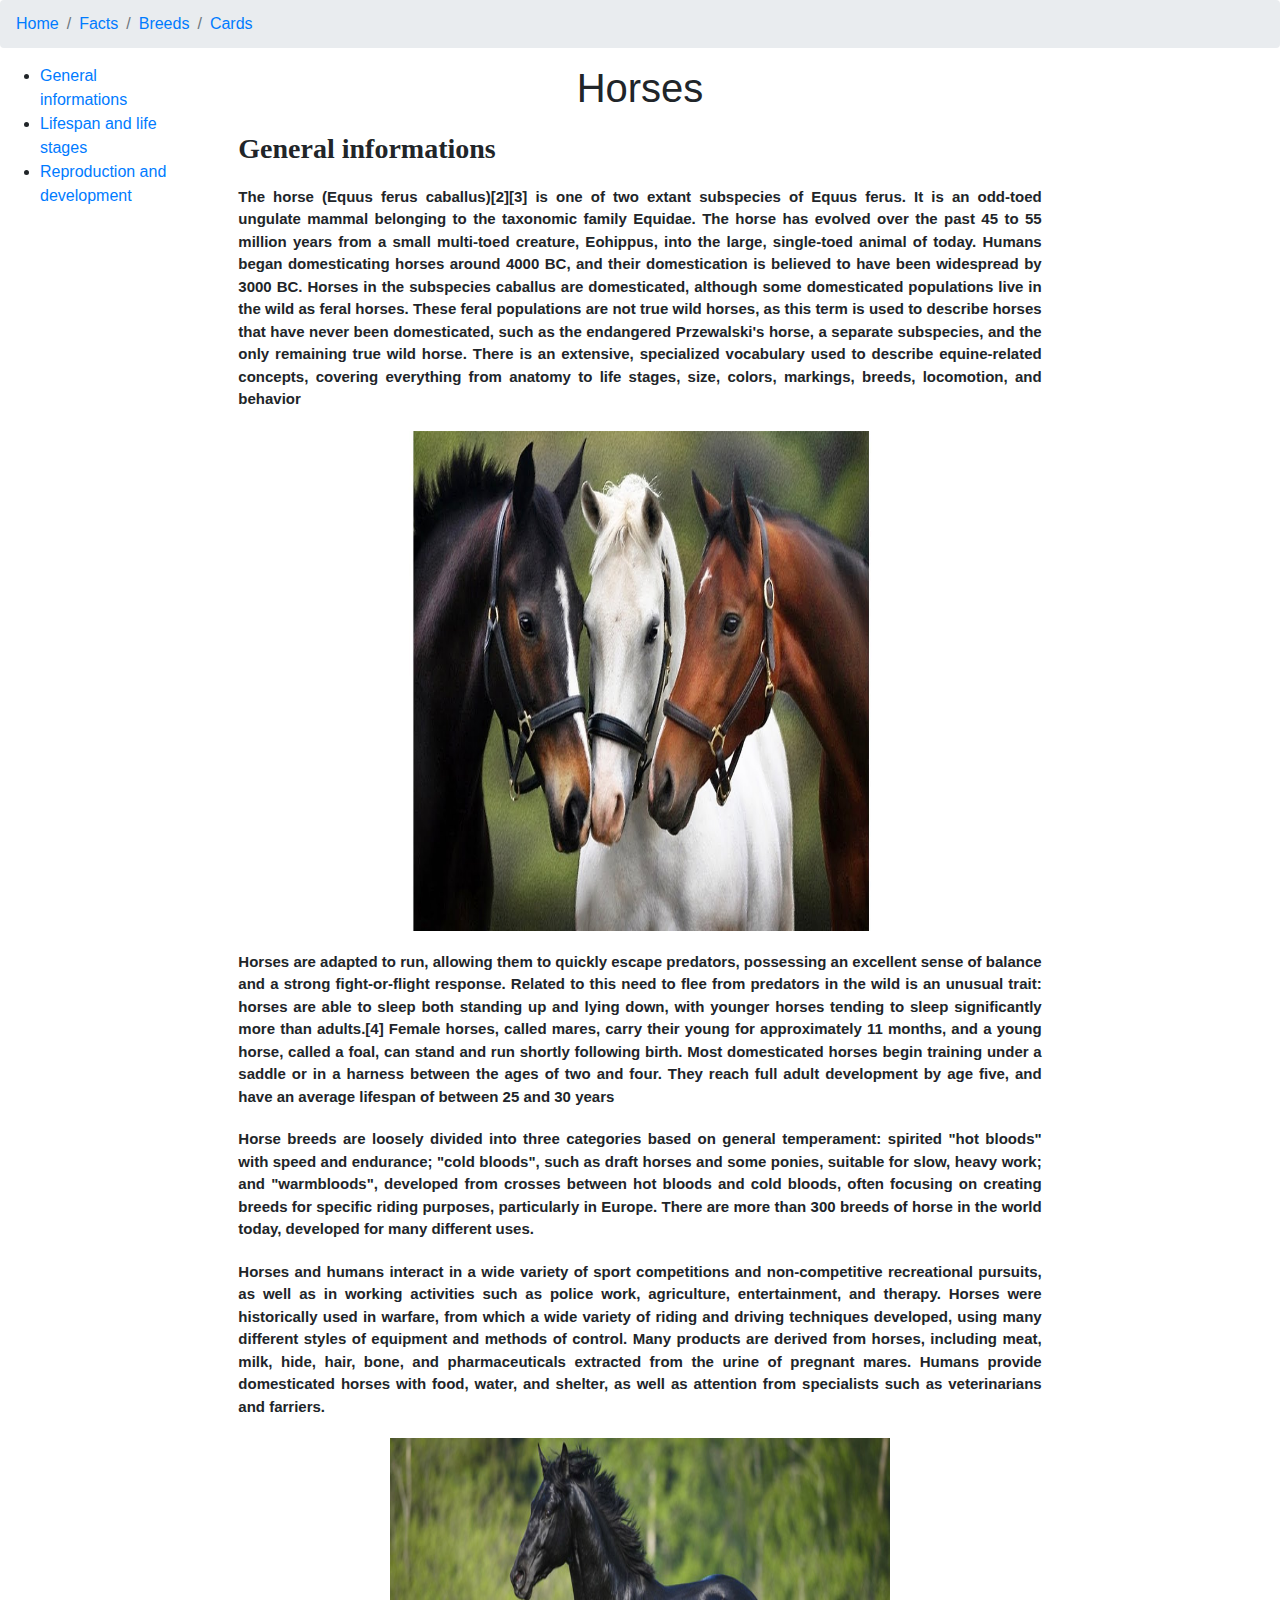
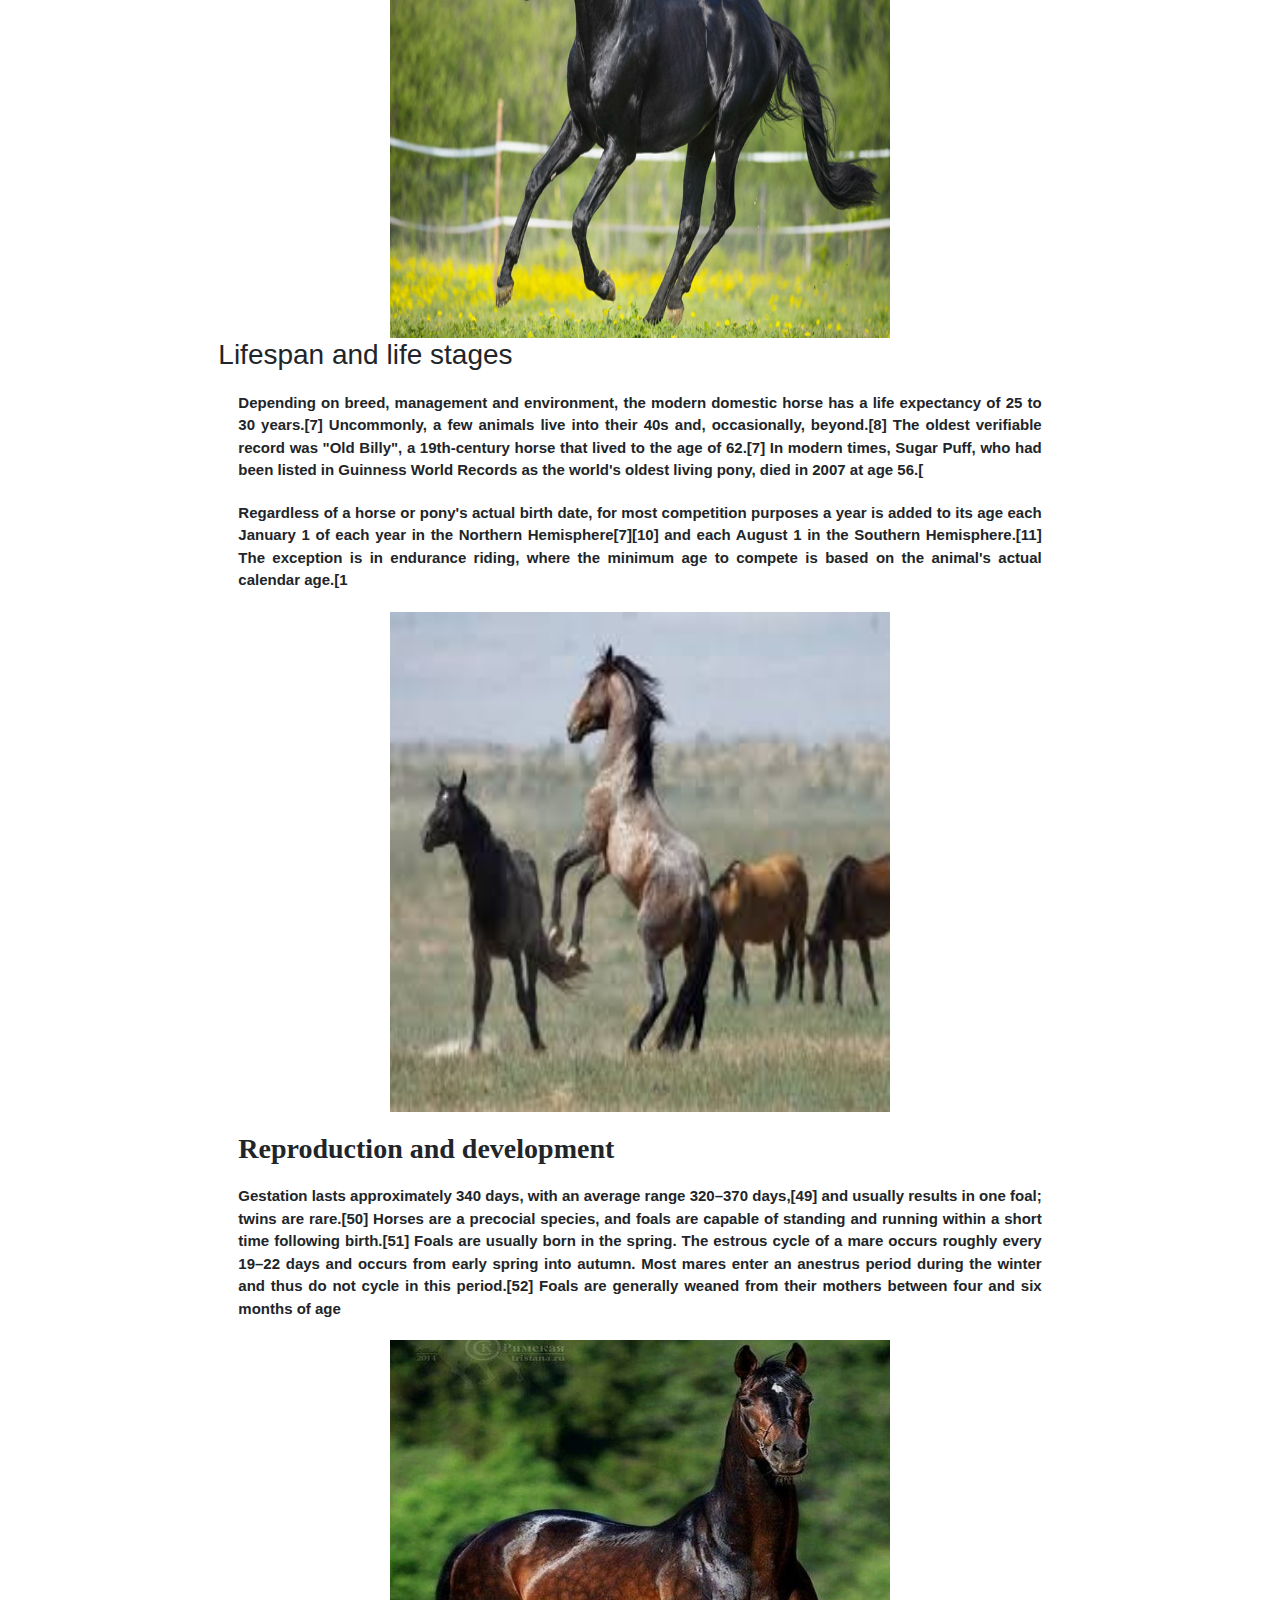
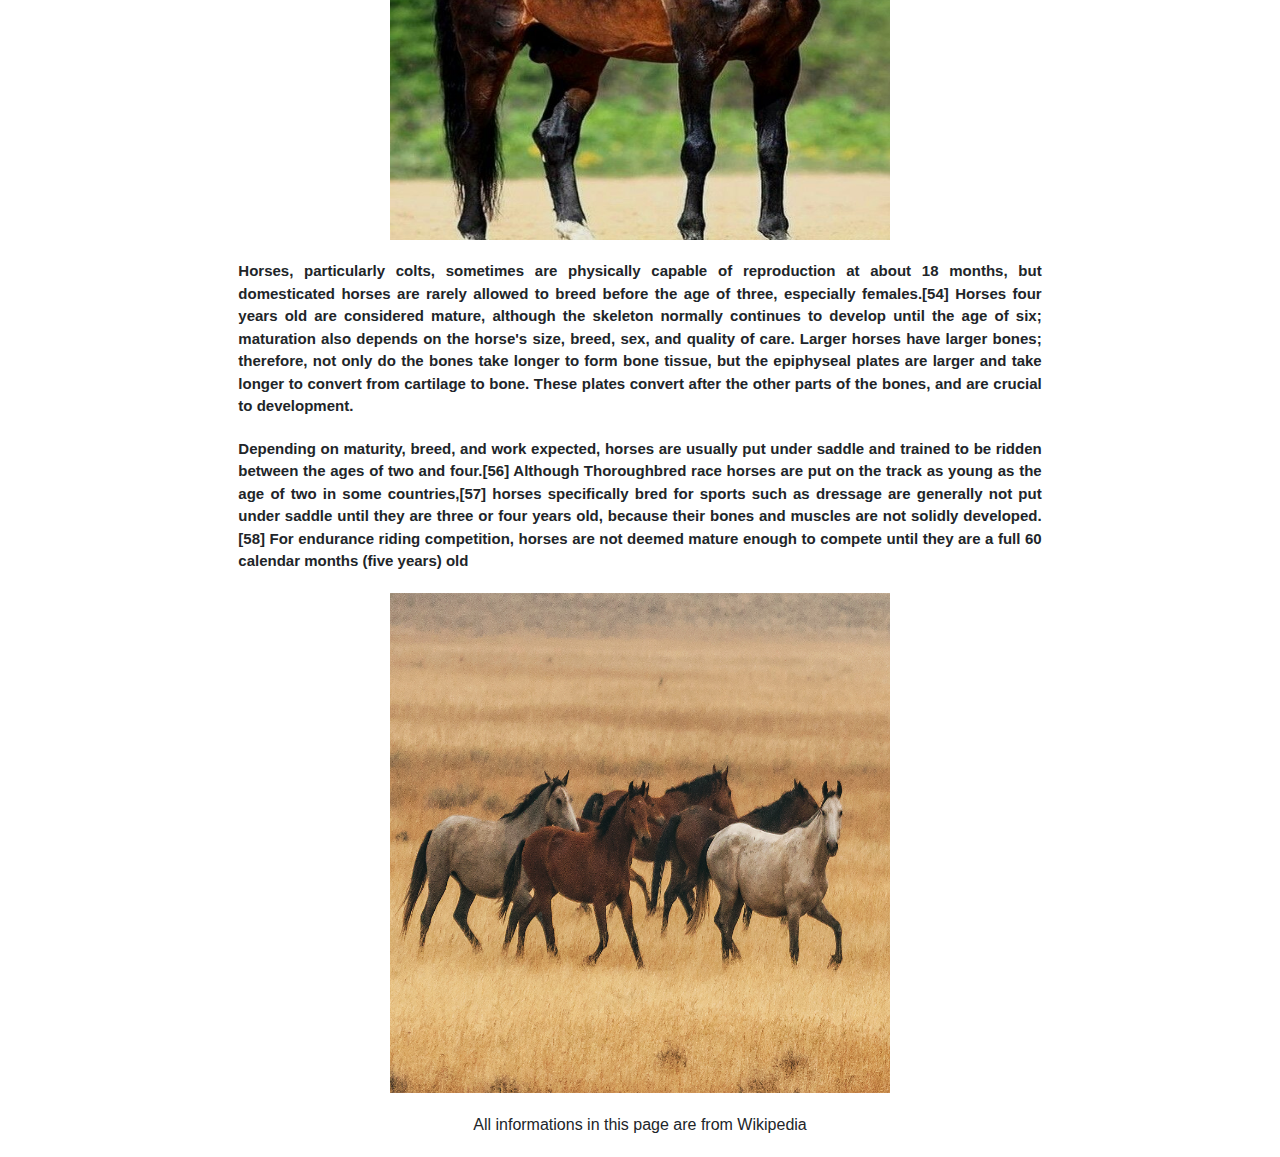
<file: index.html>
<!doctype html>
<html lang="en">
  <head>
    <!-- Required meta tags -->
    <meta charset="utf-8">
    <meta name="viewport" content="width=device-width, initial-scale=1, shrink-to-fit=no">

    <!-- Bootstrap CSS -->
    <link rel="stylesheet" href="https://stackpath.bootstrapcdn.com/bootstrap/4.4.1/css/bootstrap.min.css" integrity="sha384-Vkoo8x4CGsO3+Hhxv8T/Q5PaXtkKtu6ug5TOeNV6gBiFeWPGFN9MuhOf23Q9Ifjh" crossorigin="anonymous">
    <link rel="stylesheet" href="stylesheet.css" />
    <title> My Web Page </title>
  </head>
  <body>
      <nav aria-label="breadcrumb">
          <ol class="breadcrumb">
              <li class="breadcrumb-item"><a href="index.html">Home</a></li>
              <li class="breadcrumb-item"><a href="facts.html">Facts</a></li>
              <li class="breadcrumb-item active" aria-current="page"><a href="breeds.html">Breeds</a></li>
              <li class="breadcrumb-item"><a href="cards.html">Cards</a></li>
          </ol>
      </nav>
    <!-- Optional JavaScript -->
    <!-- jQuery first, then Popper.js, then Bootstrap JS -->
    <script src="https://code.jquery.com/jquery-3.4.1.slim.min.js" integrity="sha384-J6qa4849blE2+poT4WnyKhv5vZF5SrPo0iEjwBvKU7imGFAV0wwj1yYfoRSJoZ+n" crossorigin="anonymous"></script>
    <script src="https://cdn.jsdelivr.net/npm/popper.js@1.16.0/dist/umd/popper.min.js" integrity="sha384-Q6E9RHvbIyZFJoft+2mJbHaEWldlvI9IOYy5n3zV9zzTtmI3UksdQRVvoxMfooAo" crossorigin="anonymous"></script>
    <script src="https://stackpath.bootstrapcdn.com/bootstrap/4.4.1/js/bootstrap.min.js" integrity="sha384-wfSDF2E50Y2D1uUdj0O3uMBJnjuUD4Ih7YwaYd1iqfktj0Uod8GCExl3Og8ifwB6" crossorigin="anonymous"></script>
    <div class="row">
  <div class="col-6 col-md-2">
      <ul>
          <li><a href="#firstitle"> General informations</a></li>
          <li><a href="#secondtitle">Lifespan and life stages </a></li>
          <li> <a href="#thirdtitle">Reproduction and development</a></li>
      </ul>
  </div>
  <div class="col-6 col-md-8">
      <div class="inherit">
          <h1 style="text-align:center;" class="headlinge">Horses</h1>
          <h3  id="firstitle" class="headlinges">General informations</h3>
          <p class="pargraph">
              The horse (Equus ferus caballus)[2][3] is one of two extant subspecies of Equus ferus. It is an odd-toed ungulate mammal belonging to the taxonomic family Equidae. The horse has evolved over the past 45 to 55 million years from a small multi-toed creature, Eohippus, into the large, single-toed animal of today. Humans began domesticating horses around 4000 BC, and their domestication is believed to have been widespread by 3000 BC. Horses in the subspecies caballus are domesticated, although some domesticated populations live in the wild as feral horses. These feral populations are not true wild horses, as this term is used to describe horses that have never been domesticated, such as the endangered Przewalski's horse, a separate subspecies, and the only remaining true wild horse. There is an extensive, specialized vocabulary used to describe equine-related concepts, covering everything from anatomy to life stages, size, colors, markings, breeds, locomotion, and behavior
          </p>
          <img src="images/aaaa.jpg" alt="Horse" height="500" width="500"  class="center" />
          <p class="pargraph">
              Horses are adapted to run, allowing them to quickly escape predators, possessing an excellent sense of balance and a strong fight-or-flight response. Related to this need to flee from predators in the wild is an unusual trait: horses are able to sleep both standing up and lying down, with younger horses tending to sleep significantly more than adults.[4] Female horses, called mares, carry their young for approximately 11 months, and a young horse, called a foal, can stand and run shortly following birth. Most domesticated horses begin training under a saddle or in a harness between the ages of two and four. They reach full adult development by age five, and have an average lifespan of between 25 and 30 years
          </p>
          <p class="pargraph">
             Horse breeds are loosely divided into three categories based on general temperament: spirited "hot bloods" with speed and endurance; "cold bloods", such as draft horses and some ponies, suitable for slow, heavy work; and "warmbloods", developed from crosses between hot bloods and cold bloods, often focusing on creating breeds for specific riding purposes, particularly in Europe. There are more than 300 breeds of horse in the world today, developed for many different uses.
          </p>
          <p class="pargraph">
              Horses and humans interact in a wide variety of sport competitions and non-competitive recreational pursuits, as well as in working activities such as police work, agriculture, entertainment, and therapy. Horses were historically used in warfare, from which a wide variety of riding and driving techniques developed, using many different styles of equipment and methods of control. Many products are derived from horses, including meat, milk, hide, hair, bone, and pharmaceuticals extracted from the urine of pregnant mares. Humans provide domesticated horses with food, water, and shelter, as well as attention from specialists such as veterinarians and farriers.
          </p>
          <img src="images/ddddd.jpg" alt="Horse" height="500" width="500"  class="center" />
          <h3 id="secondtitle" class="headlinge">Lifespan and life stages</h3>
          <p class="pargraph">
              Depending on breed, management and environment, the modern domestic horse has a life expectancy of 25 to 30 years.[7] Uncommonly, a few animals live into their 40s and, occasionally, beyond.[8] The oldest verifiable record was "Old Billy", a 19th-century horse that lived to the age of 62.[7] In modern times, Sugar Puff, who had been listed in Guinness World Records as the world's oldest living pony, died in 2007 at age 56.[
          </p>
          <p class="pargraph">
              Regardless of a horse or pony's actual birth date, for most competition purposes a year is added to its age each January 1 of each year in the Northern Hemisphere[7][10] and each August 1 in the Southern Hemisphere.[11] The exception is in endurance riding, where the minimum age to compete is based on the animal's actual calendar age.[1
          </p>
          <img src="images/ssss.jpeg" alt="Horse" height="500" width="500"  class="center" />
          <h3 id="thirdtitle" class="headlinges"> Reproduction and development</h3>
          <p class="pargraph">
              Gestation lasts approximately 340 days, with an average range 320–370 days,[49] and usually results in one foal; twins are rare.[50] Horses are a precocial species, and foals are capable of standing and running within a short time following birth.[51] Foals are usually born in the spring. The estrous cycle of a mare occurs roughly every 19–22 days and occurs from early spring into autumn. Most mares enter an anestrus period during the winter and thus do not cycle in this period.[52] Foals are generally weaned from their mothers between four and six months of age
          </p>
          <img src="images/fffff.jpg" alt="Horse" height="500" width="500"  class="center" />
          <p class="pargraph">
              Horses, particularly colts, sometimes are physically capable of reproduction at about 18 months, but domesticated horses are rarely allowed to breed before the age of three, especially females.[54] Horses four years old are considered mature, although the skeleton normally continues to develop until the age of six; maturation also depends on the horse's size, breed, sex, and quality of care. Larger horses have larger bones; therefore, not only do the bones take longer to form bone tissue, but the epiphyseal plates are larger and take longer to convert from cartilage to bone. These plates convert after the other parts of the bones, and are crucial to development.
          </p>
          <p class="pargraph">
              Depending on maturity, breed, and work expected, horses are usually put under saddle and trained to be ridden between the ages of two and four.[56] Although Thoroughbred race horses are put on the track as young as the age of two in some countries,[57] horses specifically bred for sports such as dressage are generally not put under saddle until they are three or four years old, because their bones and muscles are not solidly developed.[58] For endurance riding competition, horses are not deemed mature enough to compete until they are a full 60 calendar months (five years) old
          </p>
          <img src="images/ggggg.jpg" alt="Horse" height="500" width="500"  class="center" />

      </div>
  </div>
  <div class="col-6 col-md-2">

  </div>
</div>

  </body>
  <footer>
      All informations in this page are from Wikipedia
  </footer>
</html>
</file>
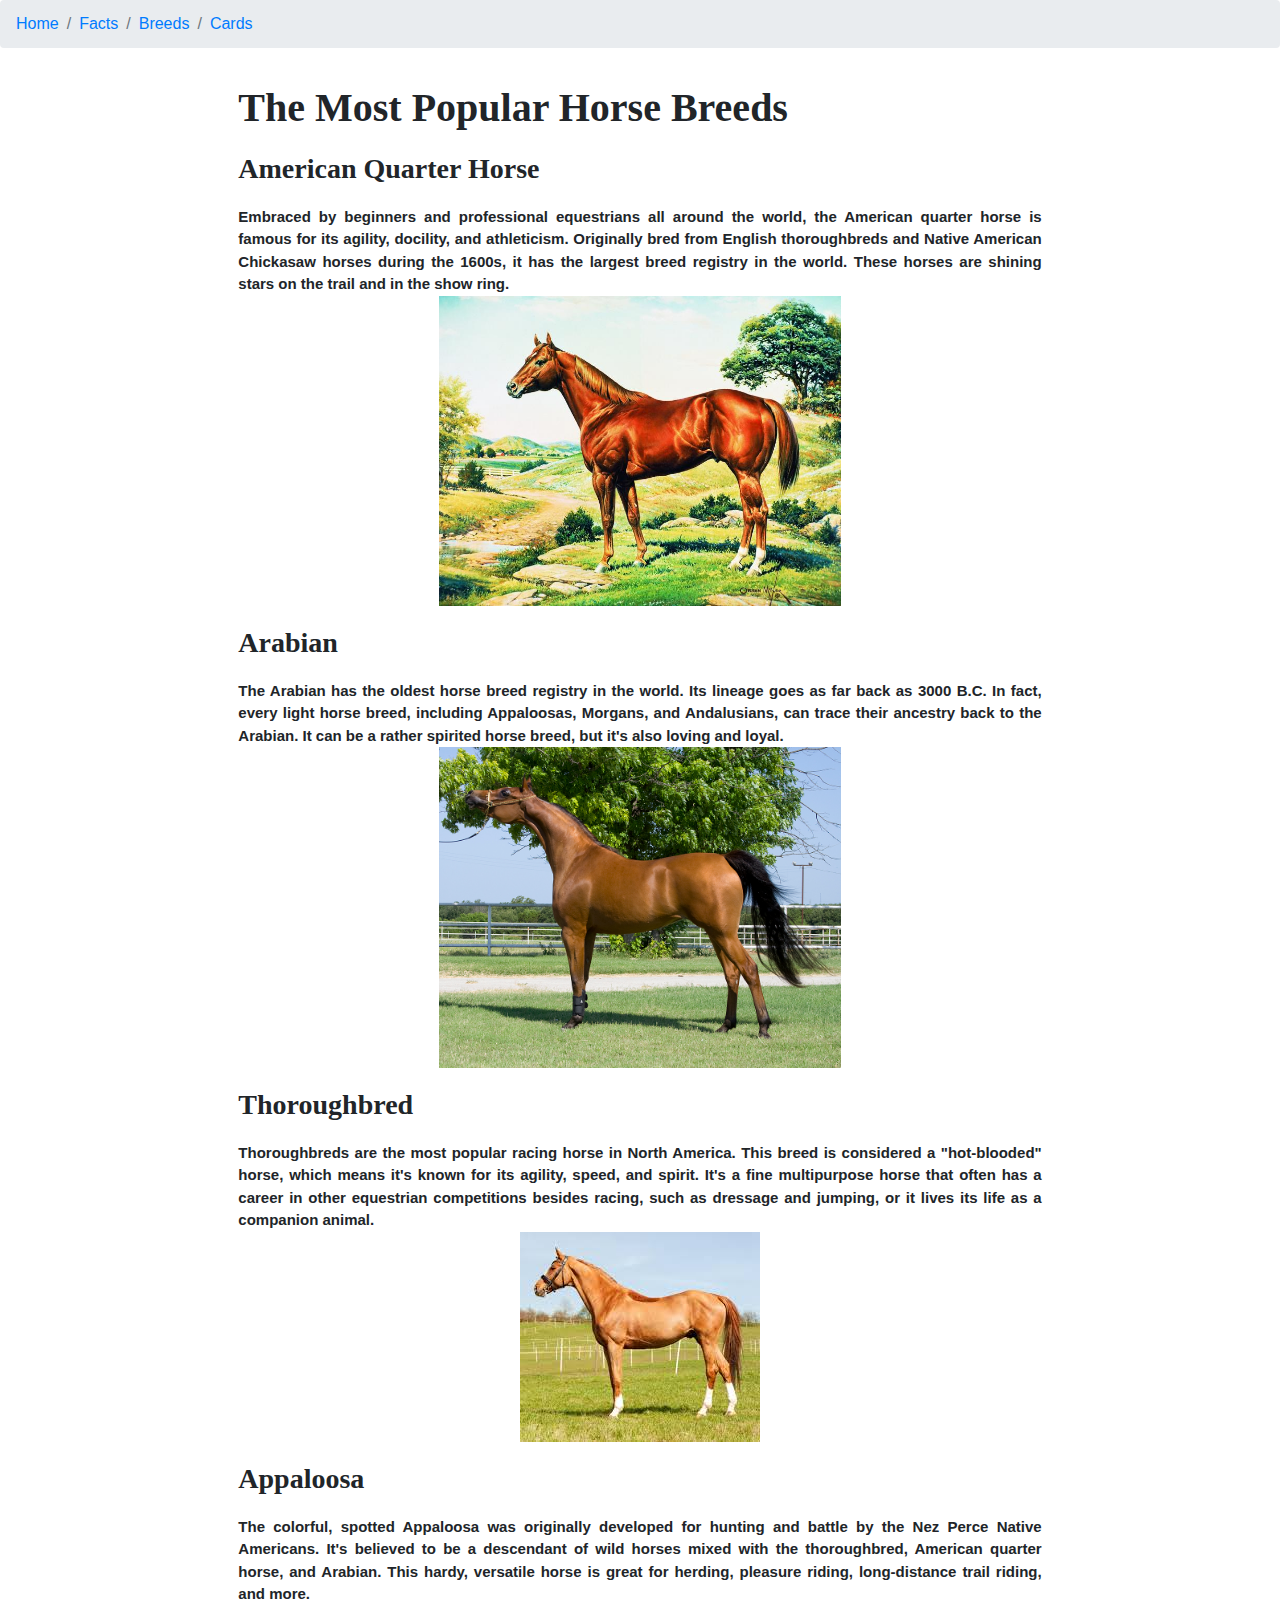
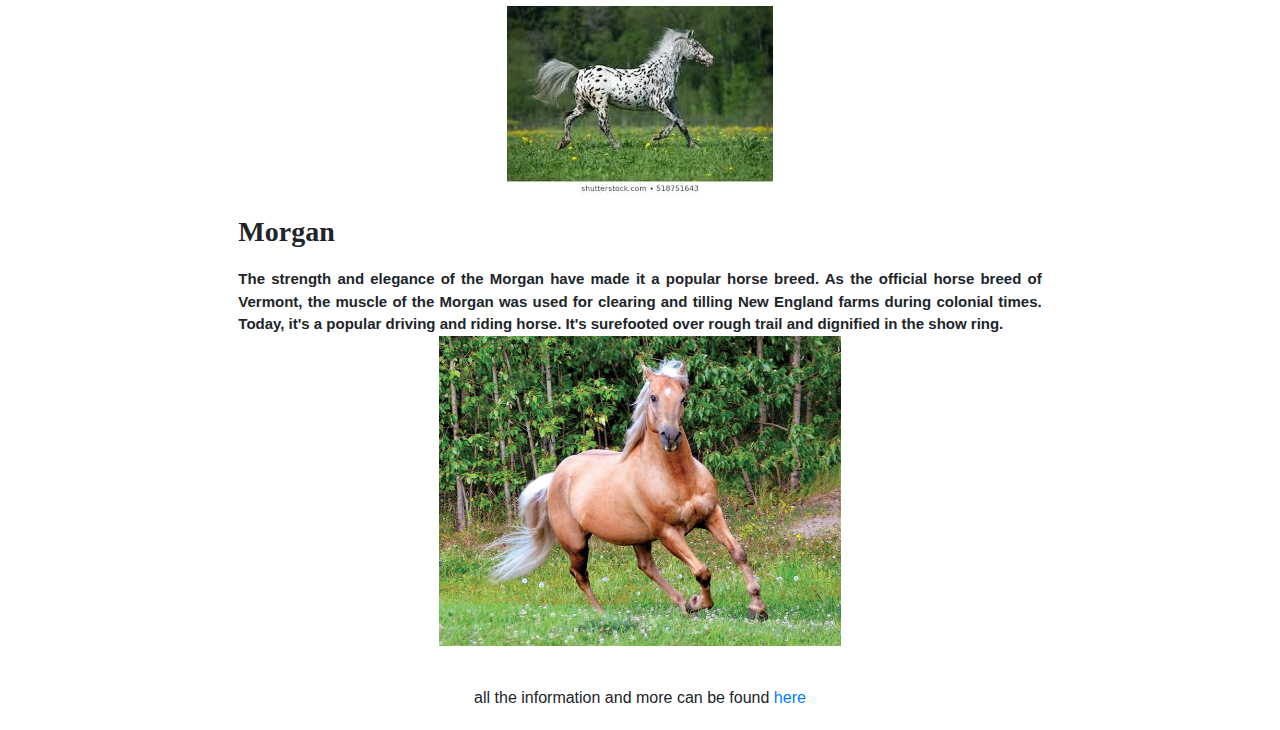
<file: breeds.html>
<!doctype html>
<html lang="en">
  <head>
    <!-- Required meta tags -->
    <meta charset="utf-8">
    <meta name="viewport" content="width=device-width, initial-scale=1, shrink-to-fit=no">

    <!-- Bootstrap CSS -->
    <link rel="stylesheet" href="https://stackpath.bootstrapcdn.com/bootstrap/4.4.1/css/bootstrap.min.css" integrity="sha384-Vkoo8x4CGsO3+Hhxv8T/Q5PaXtkKtu6ug5TOeNV6gBiFeWPGFN9MuhOf23Q9Ifjh" crossorigin="anonymous">
    <link rel="stylesheet" href="stylesheet.css" />
    <title>My Web Page</title>
  </head>
  <body>
      <nav aria-label="breadcrumb">
          <ol class="breadcrumb">
              <li class="breadcrumb-item"><a href="index.html">Home</a></li>
              <li class="breadcrumb-item"><a href="facts.html">Facts</a></li>
              <li class="breadcrumb-item active" aria-current="page"><a href="breeds.html">Breeds</a></li>
              <li class="breadcrumb-item"><a href="cards.html">Cards</a></li>
          </ol>
      </nav>
    <!-- Optional JavaScript -->
    <!-- jQuery first, then Popper.js, then Bootstrap JS -->
    <script src="https://code.jquery.com/jquery-3.4.1.slim.min.js" integrity="sha384-J6qa4849blE2+poT4WnyKhv5vZF5SrPo0iEjwBvKU7imGFAV0wwj1yYfoRSJoZ+n" crossorigin="anonymous"></script>
    <script src="https://cdn.jsdelivr.net/npm/popper.js@1.16.0/dist/umd/popper.min.js" integrity="sha384-Q6E9RHvbIyZFJoft+2mJbHaEWldlvI9IOYy5n3zV9zzTtmI3UksdQRVvoxMfooAo" crossorigin="anonymous"></script>
    <script src="https://stackpath.bootstrapcdn.com/bootstrap/4.4.1/js/bootstrap.min.js" integrity="sha384-wfSDF2E50Y2D1uUdj0O3uMBJnjuUD4Ih7YwaYd1iqfktj0Uod8GCExl3Og8ifwB6" crossorigin="anonymous"></script>
    <div class="row">
  <div class="col-6 col-md-2">

  </div>
  <div class="col-6 col-md-8">
      <div>
          <h1 class="headlinges">The Most Popular Horse Breeds</h1>
          <h3 class="headlinges">American Quarter Horse</h3>
          <p class="pargraph">
              Embraced by beginners and professional equestrians all around the world, the American quarter horse is famous for its agility, docility, and athleticism. Originally bred from English thoroughbreds and Native American Chickasaw horses during the 1600s, it has the largest breed registry in the world. These horses are shining stars on the trail and in the show ring.
              <img class="resize center" src="images/amir.jpg" alt="American Quarter Horse">
          </p>
          <h3 class="headlinges"> Arabian</h3>
          <p class="pargraph">
              The Arabian has the oldest horse breed registry in the world. Its lineage goes as far back as 3000 B.C. In fact, every light horse breed, including Appaloosas, Morgans, and Andalusians, can trace their ancestry back to the Arabian. It can be a rather spirited horse breed, but it's also loving and loyal.
              <img class="resize center" src="images/arab.jpg" alt="Arabian">
          <h3 class="headlinges"> Thoroughbred </h3>
          <p class="pargraph">
              Thoroughbreds are the most popular racing horse in North America. This breed is considered a "hot-blooded" horse, which means it's known for its agility, speed, and spirit. It's a fine multipurpose horse that often has a career in other equestrian competitions besides racing, such as dressage and jumping, or it lives its life as a companion animal.
              <img class="center" src="images/thoroug.jpeg" alt="Thoroughbred">
          </p>
          <h3 class="headlinges"> Appaloosa</h3>
          <p class="pargraph">
            The colorful, spotted Appaloosa was originally developed for hunting and battle by the Nez Perce Native Americans. It's believed to be a descendant of wild horses mixed with the thoroughbred, American quarter horse, and Arabian. This hardy, versatile horse is great for herding, pleasure riding, long-distance trail riding, and more.
            <img class="center" src="images/appolosa.jpeg" alt = "Appaloosa">
          </p>
          <h3 class="headlinges"> Morgan</h3>
          <p class="pargraph">
              The strength and elegance of the Morgan have made it a popular horse breed. As the official horse breed of Vermont, the muscle of the Morgan was used for clearing and tilling New England farms during colonial times. Today, it's a popular driving and riding horse. It's surefooted over rough trail and dignified in the show ring.
              <img class="resize center" src="images/morgan.jpg" alt="Morgan">
          </p>
      </div>
  </div>
  <div class="col-6 col-md-2">

  </div>
</div>
<footer>
    all the information and more can be found <a href="https://www.thesprucepets.com/most-popular-horse-breeds-1886146">here</a>
</footer>
  </body>
</html>
</file>
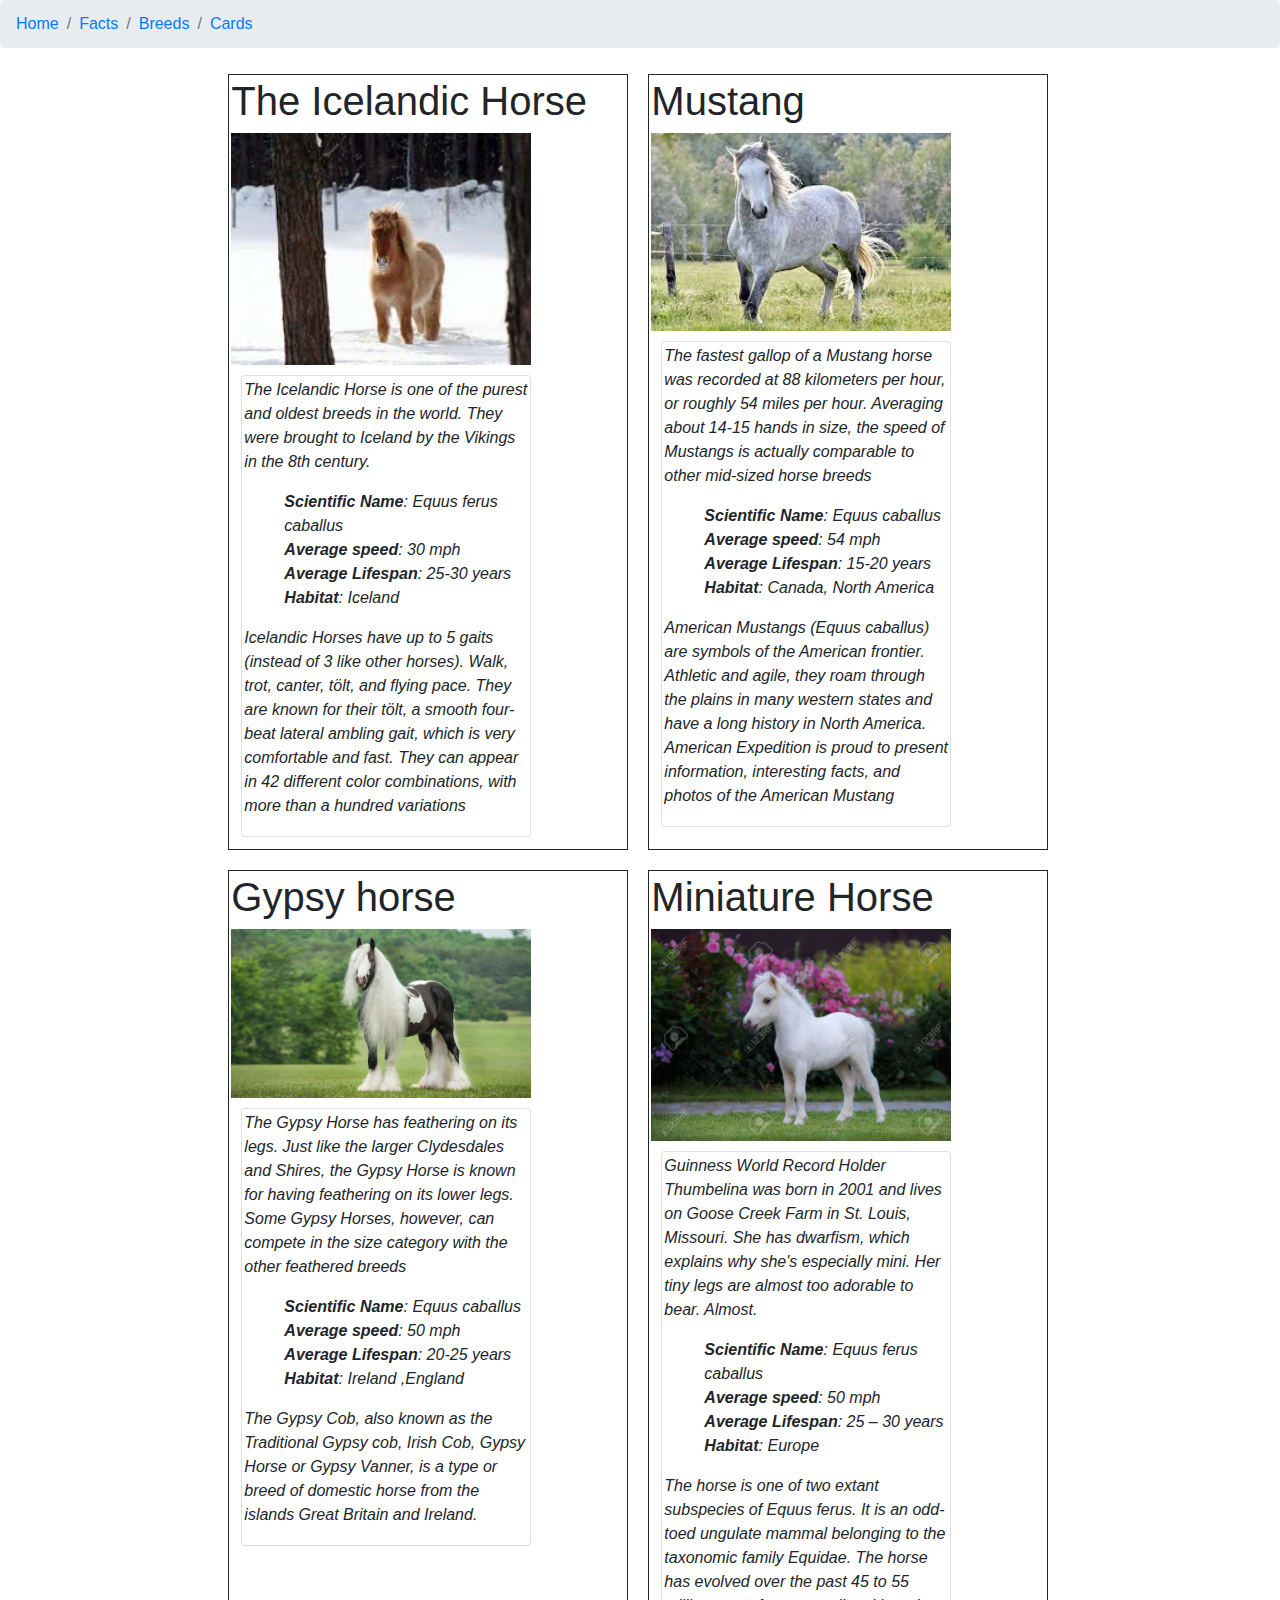
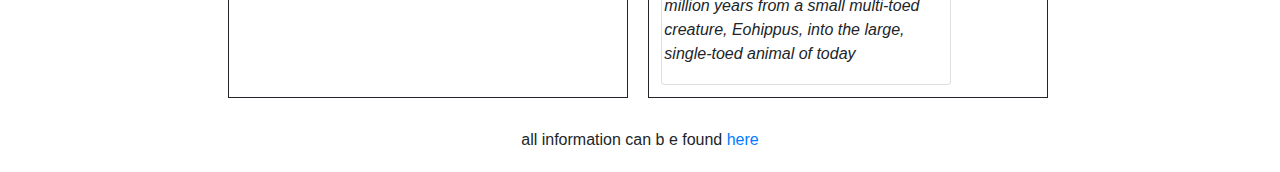
<file: cards.html>
<!doctype html>
<html lang="en">
  <head>
    <!-- Required meta tags -->
    <meta charset="utf-8">
    <meta name="viewport" content="width=device-width, initial-scale=1, shrink-to-fit=no">

    <!-- Bootstrap CSS -->
    <link rel="stylesheet" href="https://stackpath.bootstrapcdn.com/bootstrap/4.4.1/css/bootstrap.min.css" integrity="sha384-Vkoo8x4CGsO3+Hhxv8T/Q5PaXtkKtu6ug5TOeNV6gBiFeWPGFN9MuhOf23Q9Ifjh" crossorigin="anonymous">
    <link rel="stylesheet" href="stylesheet.css" />
    <title>My Web Page</title>
  </head>
  <body>
      <nav aria-label="breadcrumb">
          <ol class="breadcrumb">
              <li class="breadcrumb-item"><a href="index.html">Home</a></li>
              <li class="breadcrumb-item"><a href="facts.html">Facts</a></li>
              <li class="breadcrumb-item active" aria-current="page"><a href="breeds.html">Breeds</a></li>
              <li class="breadcrumb-item"><a href="cards.html">Cards</a></li>
          </ol>
      </nav>
    <!-- Optional JavaScript -->
    <!-- jQuery first, then Popper.js, then Bootstrap JS -->
    <script src="https://code.jquery.com/jquery-3.4.1.slim.min.js" integrity="sha384-J6qa4849blE2+poT4WnyKhv5vZF5SrPo0iEjwBvKU7imGFAV0wwj1yYfoRSJoZ+n" crossorigin="anonymous"></script>
    <script src="https://cdn.jsdelivr.net/npm/popper.js@1.16.0/dist/umd/popper.min.js" integrity="sha384-Q6E9RHvbIyZFJoft+2mJbHaEWldlvI9IOYy5n3zV9zzTtmI3UksdQRVvoxMfooAo" crossorigin="anonymous"></script>
    <script src="https://stackpath.bootstrapcdn.com/bootstrap/4.4.1/js/bootstrap.min.js" integrity="sha384-wfSDF2E50Y2D1uUdj0O3uMBJnjuUD4Ih7YwaYd1iqfktj0Uod8GCExl3Og8ifwB6" crossorigin="anonymous"></script>
    <div class="row">
  <div class="col-6 col-md-2">

  </div>
  <div class="col-6 col-md-8">
      <div class="flexbox">
          <div id="container">
            <h1>The Icelandic Horse </h1>
            <!-- photo credit: wikipedia.org, image taken by Ritik -->
            <img  src="images/icland.jpeg" alt="Horses are awesome" width="300px">
            <div class="animal-info card">
              <p id="interesting-fact">The Icelandic Horse is one of the purest and oldest breeds in the world. They were brought to Iceland by the Vikings in the 8th century.</p>
              <ul id="facts">
                <li>
                  <span>Scientific Name</span>: Equus ferus caballus
                </li>
                <li>
                  <span>Average speed</span>: 30 mph
                </li>
                <li>
                  <span>Average Lifespan</span>: 25-30 years
                </li>
                <li>
                  <span>Habitat</span>: Iceland
                </li>
              </ul>
              <p id="summary">
                  Icelandic Horses have up to 5 gaits (instead of 3 like other horses). Walk, trot, canter, tölt, and flying pace. They are known for their tölt, a smooth four-beat lateral ambling gait, which is very comfortable and fast. They can appear in 42 different color combinations, with more than a hundred variations
              </p>
          </div>
      </div>


      <div id="container">
        <h1>Mustang</h1>
        <!-- photo credit: wikipedia.org, image taken by Ritik -->
        <img  src="images/mustang.jpeg" alt="Horses are awesome" width="300px">
        <div class="animal-info card">
          <p id="interesting-fact"> The fastest gallop of a Mustang horse was recorded at 88 kilometers per hour, or roughly 54 miles per hour. Averaging about 14-15 hands in size, the speed of Mustangs is actually comparable to other mid-sized horse breeds</p>
          <ul id="facts">
            <li>
              <span>Scientific Name</span>: Equus caballus
            </li>
            <li>
              <span>Average speed</span>: 54 mph
            </li>
            <li>
              <span>Average Lifespan</span>: 15-20 years
            </li>
            <li>
              <span>Habitat</span>: Canada, North America
            </li>
          </ul>
          <p id="summary">
             American Mustangs (Equus caballus) are symbols of the American frontier. Athletic and agile, they roam through the plains in many western states and have a long history in North America. American Expedition is proud to present information, interesting facts, and photos of the American Mustang
          </p>
      </div>
      </div>

      <div id="container">
        <h1> Gypsy horse</h1>
        <!-- photo credit: wikipedia.org, image taken by Ritik -->
        <img  src="images/gybsy.jpg" alt="Horses are awesome" width="300px">
        <div class="animal-info card">
          <p id="interesting-fact"> The Gypsy Horse has feathering on its legs. Just like the larger Clydesdales and Shires, the Gypsy Horse is known for having feathering on its lower legs. Some Gypsy Horses, however, can compete in the size category with the other feathered breeds</p>
          <ul id="facts">
            <li>
              <span>Scientific Name</span>: Equus caballus
            </li>
            <li>
              <span>Average speed</span>: 50 mph
            </li>
            <li>
              <span>Average Lifespan</span>: 20-25 years
            </li>
            <li>
              <span>Habitat</span>: Ireland ,England
            </li>
          </ul>
          <p id="summary">
              The Gypsy Cob, also known as the Traditional Gypsy cob, Irish Cob, Gypsy Horse or Gypsy Vanner, is a type or breed of domestic horse from the islands Great Britain and Ireland.
          </p>
      </div>
      </div>

      <div id="container">
        <h1>Miniature Horse</h1>
        <!-- photo credit: wikipedia.org, image taken by Ritik -->
        <img  src="images/minit.jpg" alt="Horses are awesome" width="300px">
        <div class="animal-info card">
          <p id="interesting-fact"> Guinness World Record Holder Thumbelina was born in 2001 and lives on Goose Creek Farm in St. Louis, Missouri. She has dwarfism, which explains why she's especially mini. Her tiny legs are almost too adorable to bear. Almost.</p>
          <ul id="facts">
            <li>
              <span>Scientific Name</span>: Equus ferus caballus
            </li>
            <li>
              <span>Average speed</span>: 50 mph
            </li>
            <li>
              <span>Average Lifespan</span>: 25 – 30 years
            </li>
            <li>
              <span>Habitat</span>: Europe
            </li>
          </ul>
          <p id="summary">
              The horse is one of two extant subspecies of Equus ferus. It is an odd-toed ungulate mammal belonging to the taxonomic family Equidae. The horse has evolved over the past 45 to 55 million years from a small multi-toed creature, Eohippus, into the large, single-toed animal of today
          </p>
      </div>
  </div>



  </div>

  </div>

  <div class="col-6 col-md-2">

  </div>
</div>

  </body>
  <footer>
      all information can b e found <a href="#">here</a>
  </footer>
</html>
</file>
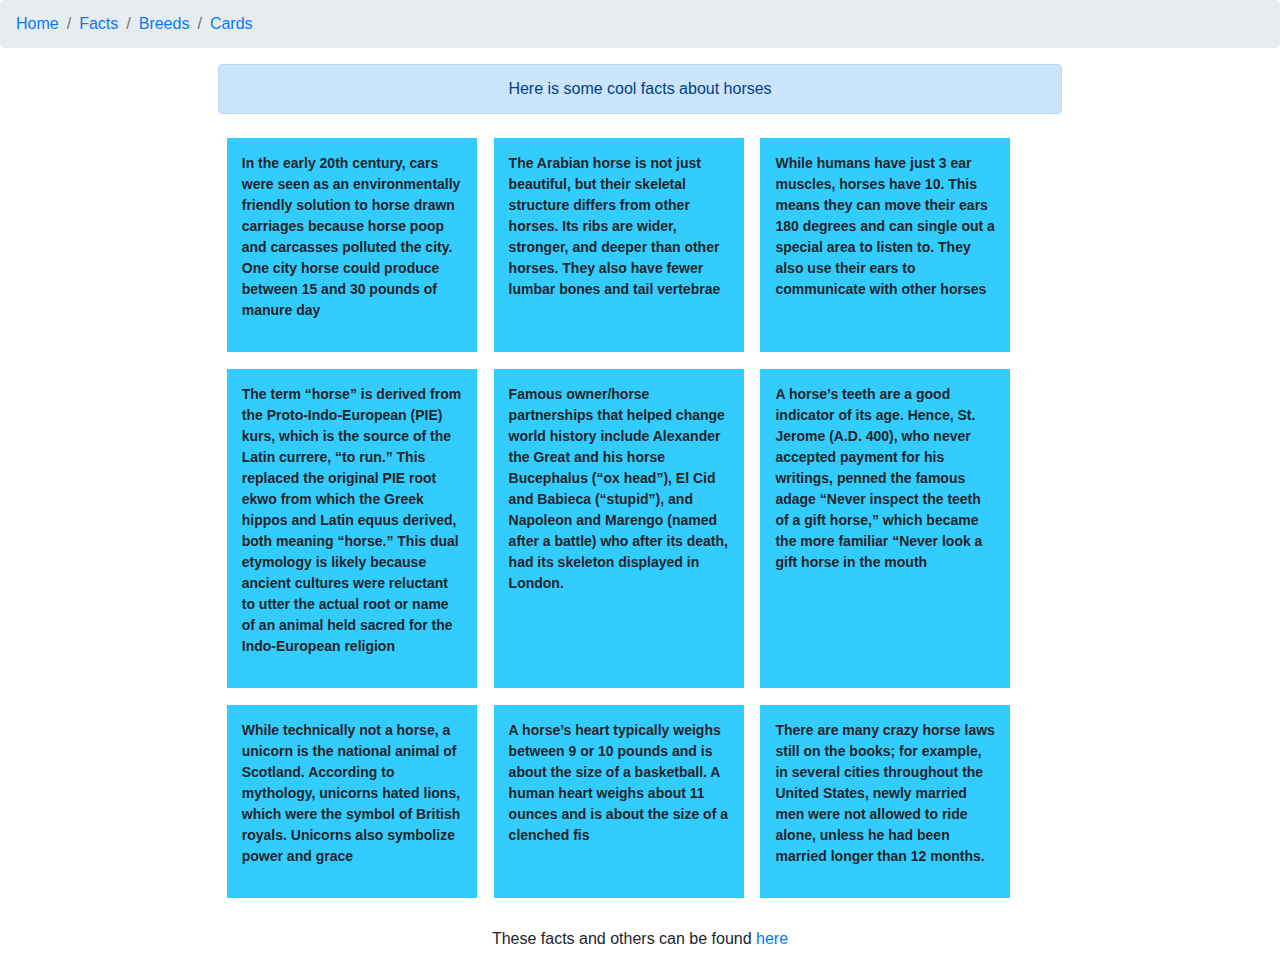
<file: facts.html>
<!doctype html>
<html lang="en">
  <head>
    <!-- Required meta tags -->
    <meta charset="utf-8">
    <meta name="viewport" content="width=device-width, initial-scale=1, shrink-to-fit=no">

    <!-- Bootstrap CSS -->
    <link rel="stylesheet" href="https://stackpath.bootstrapcdn.com/bootstrap/4.4.1/css/bootstrap.min.css" integrity="sha384-Vkoo8x4CGsO3+Hhxv8T/Q5PaXtkKtu6ug5TOeNV6gBiFeWPGFN9MuhOf23Q9Ifjh" crossorigin="anonymous">
    <link rel="stylesheet" href="stylesheet.css" />
    <title>My Web Page</title>
  </head>
  <body>
      <nav aria-label="breadcrumb">
          <ol class="breadcrumb">
              <li class="breadcrumb-item"><a href="index.html">Home</a></li>
              <li class="breadcrumb-item"><a href="facts.html">Facts</a></li>
              <li class="breadcrumb-item active" aria-current="page"><a href="breeds.html">Breeds</a></li>
              <li class="breadcrumb-item"><a href="cards.html">Cards</a></li>
          </ol>
      </nav>
    <!-- Optional JavaScript -->
    <!-- jQuery first, then Popper.js, then Bootstrap JS -->
    <script src="https://code.jquery.com/jquery-3.4.1.slim.min.js" integrity="sha384-J6qa4849blE2+poT4WnyKhv5vZF5SrPo0iEjwBvKU7imGFAV0wwj1yYfoRSJoZ+n" crossorigin="anonymous"></script>
    <script src="https://cdn.jsdelivr.net/npm/popper.js@1.16.0/dist/umd/popper.min.js" integrity="sha384-Q6E9RHvbIyZFJoft+2mJbHaEWldlvI9IOYy5n3zV9zzTtmI3UksdQRVvoxMfooAo" crossorigin="anonymous"></script>
    <script src="https://stackpath.bootstrapcdn.com/bootstrap/4.4.1/js/bootstrap.min.js" integrity="sha384-wfSDF2E50Y2D1uUdj0O3uMBJnjuUD4Ih7YwaYd1iqfktj0Uod8GCExl3Og8ifwB6" crossorigin="anonymous"></script>
    <div class="row">
  <div class="col-6 col-md-2">

  </div>
  <div class="col-6 col-md-8">

      <div style="text-align:center;" class="alert alert-primary" role="alert">
            Here is some cool facts about horses
      </div>
      <div class="flexbox">
          <div class="box">
              <p>
                 In the early 20th century, cars were seen as an environmentally friendly solution to horse drawn carriages because horse poop and carcasses polluted the city. One city horse could produce between 15 and 30 pounds of manure day
              </p>
          </div>
          <div class="box">
              <p>
                  The Arabian horse is not just beautiful, but their skeletal structure differs from other horses. Its ribs are wider, stronger, and deeper than other horses. They also have fewer lumbar bones and tail vertebrae
              </p>
          </div>
          <div class="box">
              <p>
                 While humans have just 3 ear muscles, horses have 10. This means they can move their ears 180 degrees and can single out a special area to listen to. They also use their ears to communicate with other horses
              </p>
          </div>
          <div class="box">
              <p>
                  The term “horse” is derived from the Proto-Indo-European (PIE) kurs, which is the source of the Latin currere, “to run.” This replaced the original PIE root ekwo from which the Greek hippos and Latin equus derived, both meaning “horse.” This dual etymology is likely because ancient cultures were reluctant to utter the actual root or name of an animal held sacred for the Indo-European religion
              </p>
          </div>
          <div class="box">
              <p>
                Famous owner/horse partnerships that helped change world history include Alexander the Great and his horse Bucephalus (“ox head”), El Cid and Babieca (“stupid”), and Napoleon and Marengo (named after a battle) who after its death, had its skeleton displayed in London.
              </p>
          </div class="box">
          <div class="box">
              <p>
                  A horse’s teeth are a good indicator of its age. Hence, St. Jerome (A.D. 400), who never accepted payment for his writings, penned the famous adage “Never inspect the teeth of a gift horse,” which became the more familiar “Never look a gift horse in the mouth
              </p>
          </div>
          <div class="box">
              <p>
                 While technically not a horse, a unicorn is the national animal of Scotland. According to mythology, unicorns hated lions, which were the symbol of British royals. Unicorns also symbolize power and grace
              </p>
          </div>
          <div class="box">
              <p>
                 A horse’s heart typically weighs between 9 or 10 pounds and is about the size of a basketball. A human heart weighs about 11 ounces and is about the size of a clenched fis
              </p>
          </div>
          <div class="box">
              <p>
                  There are many crazy horse laws still on the books; for example, in several cities throughout the United States, newly married men were not allowed to ride alone, unless he had been married longer than 12 months.
              </p>
          </div>

      </div>
  </div>
  <div class="col-6 col-md-2">

  </div>
</div>

  </body>
  <footer>
      These facts and others can be found  <a href ="https://www.factretriever.com/horse-facts">here</a>
  </footer>
</html>
</file>
<file: stylesheet.css>
.center{
    margin-left: auto;
    margin-right: auto;
    display: block;
}
#navibar{
    background-color: #66ffff;
}
footer{
    text-align: center;
    margin: 20px;
}
.pargraph{
    display: block;
    text-align: justify;
    font-size:15px;
    font-family: fantasy sans-serif cursive;
    font-weight: bold;
    margin: 20px;
}
.headlinges{
    margin: 20px;
    text-align: left;
    font-family: italic;
    font-weight: bolder;
}
.flexbox{
    display: flex;
    flex-wrap: wrap;
}
.box{
    padding: 15px;
    text-align: left;
    font-family:sans-serif, monospace,serif;
    font-weight: bold;
    font-size:14px;
    background-color:#33ccff;
    width:250px;
    margin: 1%;

}
img{
    display: block;
}

/* styling cards */
.animal-info {
  font-style: italic;
}
#facts {
  list-style :none;
}
#container {
  padding: 2px;
  border-style: solid;
  border-width:1px;
  margin: 10px;
  width:400px;
}
.card {
  width:290px;
  padding:2px;
  border-style: solid;
  border-width:1px;
  margin: 10px;
}
span {
  font-weight:bold;
}
@media screen and  (min-width: 499px){
    .resize {
        width:50%;
        height:50%;
    }
}
@media print{
    .center{
        display:none;
    }
}
</file>
